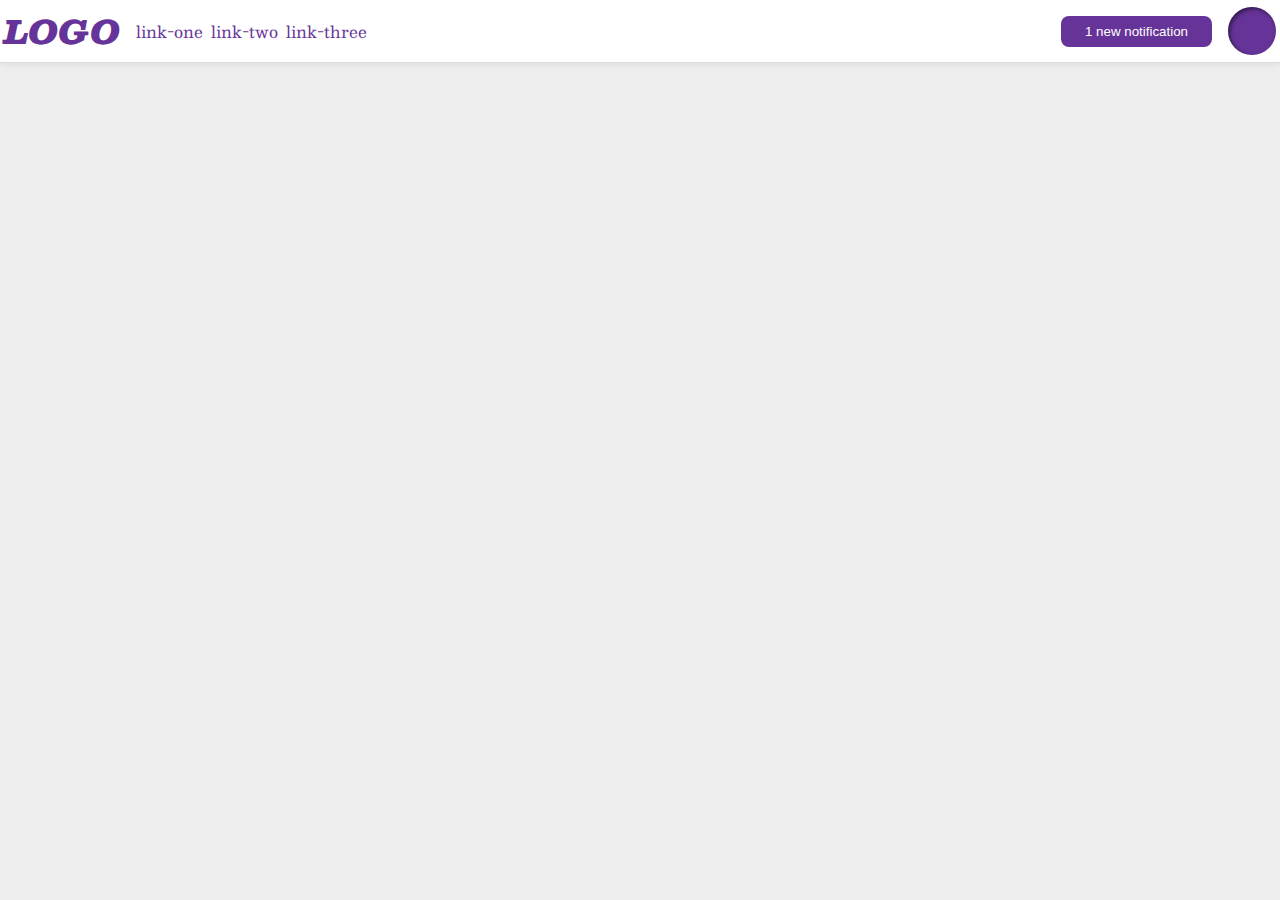
<file: foundations/flex/03-flex-header-2/index.html>
<!DOCTYPE html>
<html lang="en">
  <head>
    <meta charset="UTF-8">
    <meta http-equiv="X-UA-Compatible" content="IE=edge">
    <meta name="viewport" content="width=device-width, initial-scale=1.0">
    <title>Flex Header 2</title>
    <link rel="stylesheet" href="style.css">
  </head>
  <body>
    <div class="header">
    <div class="left-links">
      <div class="logo">
        LOGO
      </div>
      <ul class="links">
        <li><a href="https://google.com">link-one</a></li>
        <li><a href="https://google.com">link-two</a></li>
        <li><a href="https://google.com">link-three</a></li>
      </ul>
    </div>
    <div class="right-links">
      <button class="notifications">
        1 new notification
      </button>
      <div class="profile-image"></div>
    </div>
    </div>
  </body>
</html>
</file>
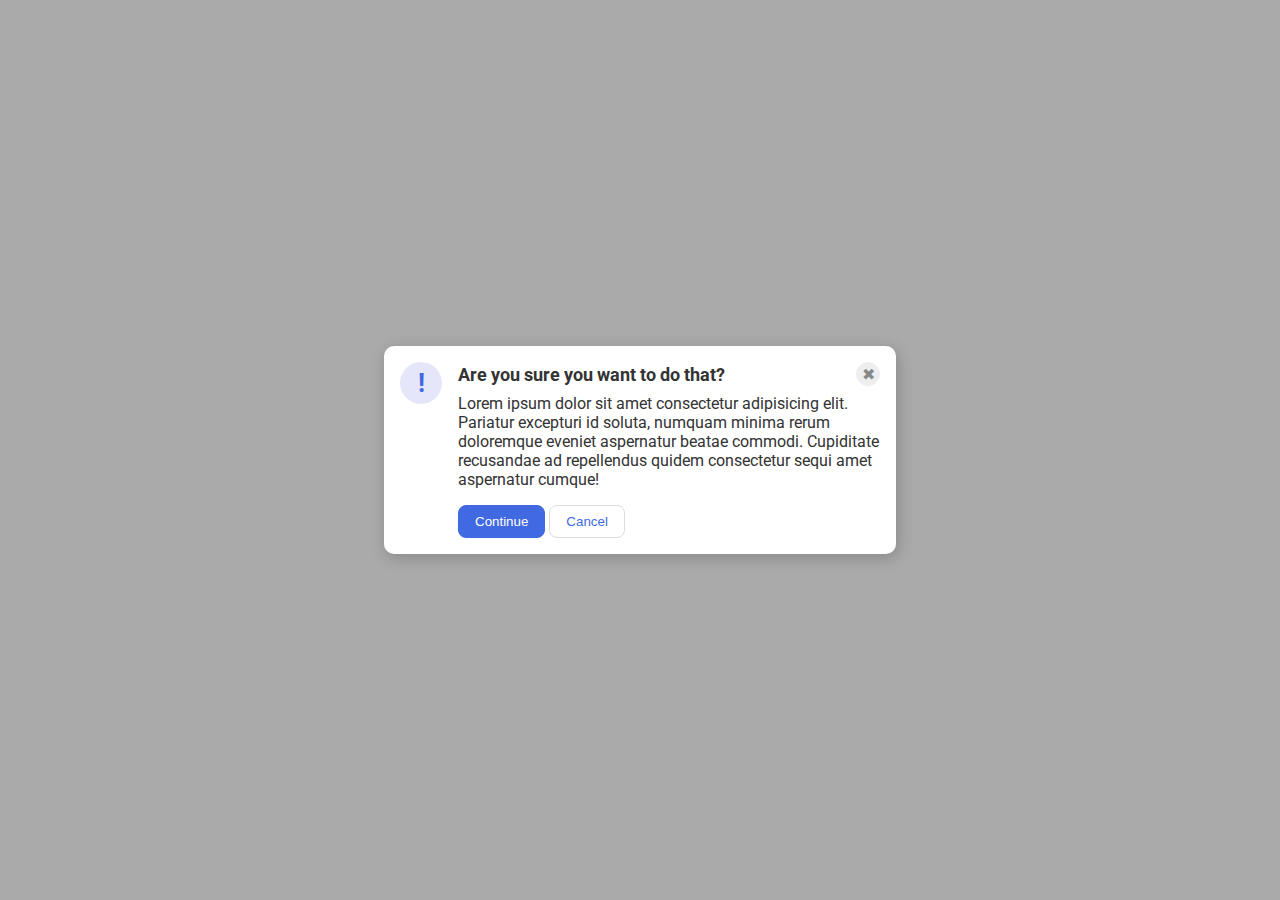
<file: foundations/flex/05-flex-modal/index.html>
<!DOCTYPE html>
<html lang="en">
  <head>
    <meta charset="UTF-8">
    <meta http-equiv="X-UA-Compatible" content="IE=edge">
    <meta name="viewport" content="width=device-width, initial-scale=1.0">
    <link rel="stylesheet" href="style.css">
    <title>Modal</title>
  </head>
  <body>
    <div class="modal">
      <div class="icon">!</div>
      <div class="total">
      <div class="header">Are you sure you want to do that?
      <button class="close-button">✖</button>
      </div>
      <div class="text">Lorem ipsum dolor sit amet consectetur adipisicing elit. Pariatur excepturi id soluta, numquam minima rerum doloremque eveniet aspernatur beatae commodi. Cupiditate recusandae ad repellendus quidem consectetur sequi amet aspernatur cumque!</div>
      <button class="continue">Continue</button>
      <button class="cancel">Cancel</button>
      </div>
    </div>
  </body>
</html>
</file>
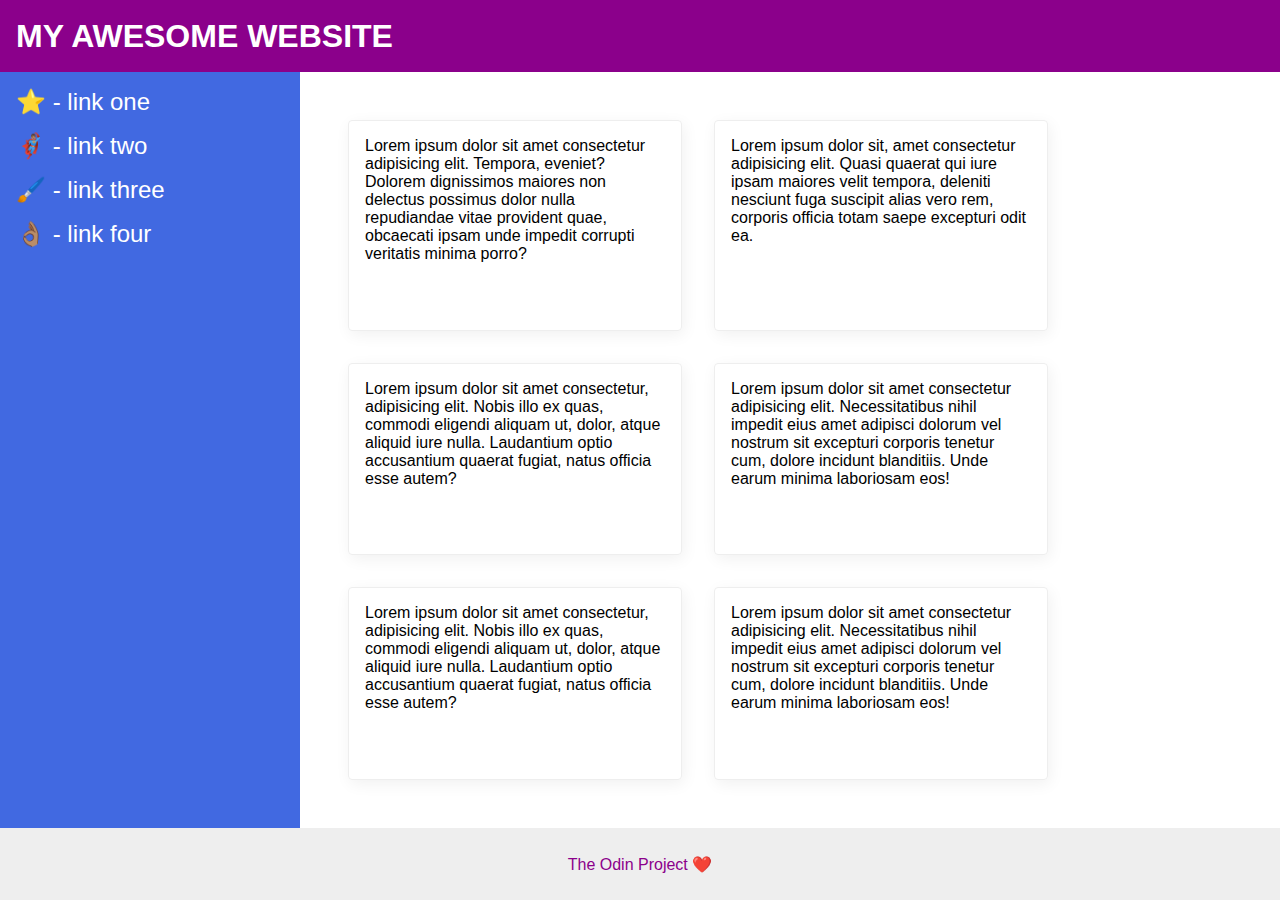
<file: foundations/flex/07-flex-layout-2/index.html>
<!DOCTYPE html>
<html lang="en">
  <head>
    <meta charset="UTF-8">
    <meta http-equiv="X-UA-Compatible" content="IE=edge">
    <meta name="viewport" content="width=device-width, initial-scale=1.0">
    <title>The Holy Grail</title>
    <link rel="stylesheet" href="style.css">
  </head>
  <body>
    <div class="header">
      MY AWESOME WEBSITE
    </div>
    
    <div class="info">
    <div class="sidebar">
      <ul>
        <li><a href="#">⭐ - link one</a></li>
        <li><a href="#">🦸🏽‍♂️ - link two</a></li>
        <li><a href="#">🖌️ - link three</a></li>
        <li><a href="#">👌🏽 - link four</a></li>
      </ul>
    </div>

    <div class="allcards">
    <div class="card">Lorem ipsum dolor sit amet consectetur adipisicing elit. Tempora, eveniet? Dolorem dignissimos maiores non delectus possimus dolor nulla repudiandae vitae provident quae, obcaecati ipsam unde impedit corrupti veritatis minima porro?</div>
    <div class="card">Lorem ipsum dolor sit, amet consectetur adipisicing elit. Quasi quaerat qui iure ipsam maiores velit tempora, deleniti nesciunt fuga suscipit alias vero rem, corporis officia totam saepe excepturi odit ea.</div>
    <div class="card">Lorem ipsum dolor sit amet consectetur, adipisicing elit. Nobis illo ex quas, commodi eligendi aliquam ut, dolor, atque aliquid iure nulla. Laudantium optio accusantium quaerat fugiat, natus officia esse autem?</div>
    <div class="card">Lorem ipsum dolor sit amet consectetur adipisicing elit. Necessitatibus nihil impedit eius amet adipisci dolorum vel nostrum sit excepturi corporis tenetur cum, dolore incidunt blanditiis. Unde earum minima laboriosam eos!</div>
    <div class="card">Lorem ipsum dolor sit amet consectetur, adipisicing elit. Nobis illo ex quas, commodi eligendi aliquam ut, dolor, atque aliquid iure nulla. Laudantium optio accusantium quaerat fugiat, natus officia esse autem?</div>
    <div class="card">Lorem ipsum dolor sit amet consectetur adipisicing elit. Necessitatibus nihil impedit eius amet adipisci dolorum vel nostrum sit excepturi corporis tenetur cum, dolore incidunt blanditiis. Unde earum minima laboriosam eos!</div>
    </div>

    </div>
    <div class="footer">
      The Odin Project ❤️
    </div>
  </body>
</html>
</file>
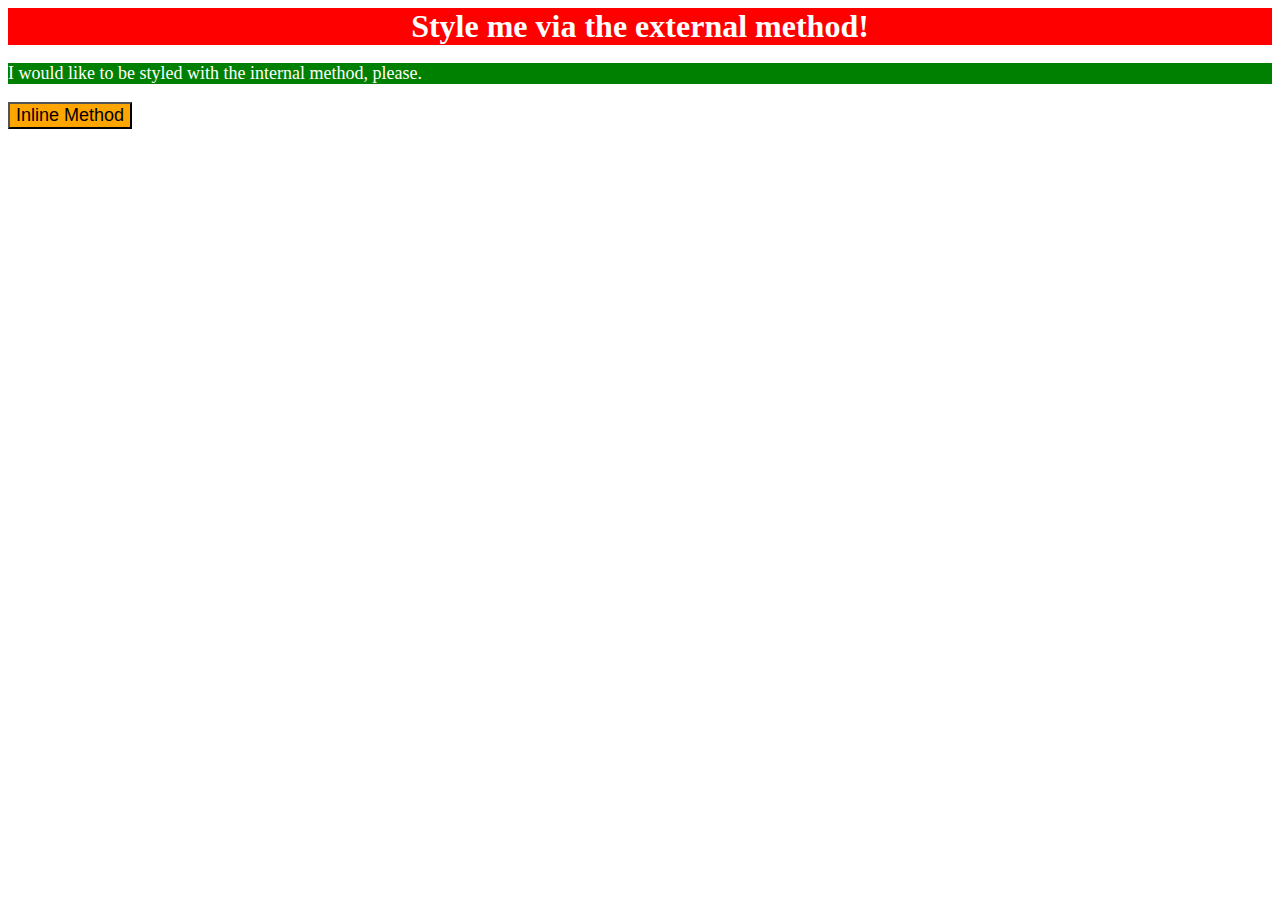
<file: foundations/intro-to-css/01-css-methods/index.html>
<!DOCTYPE html>
<html lang="en">
  <head>
    <meta charset="UTF-8">
    <meta http-equiv="X-UA-Compatible" content="IE=edge">
    <meta name="viewport" content="width=device-width, initial-scale=1.0">
    <title>Methods for Adding CSS</title>
    <link rel="stylesheet" href="style.css">
    <style>
      p {
        background-color: green;
        color: white;
        font-size: 18px;
      }
    </style>
  </head>
  <body>
    <div>Style me via the external method!</div>
    <p>I would like to be styled with the internal method, please.</p>
    <button style="background-color: orange; font-size: 18px;">Inline Method</button>
  </body>
</html>
</file>
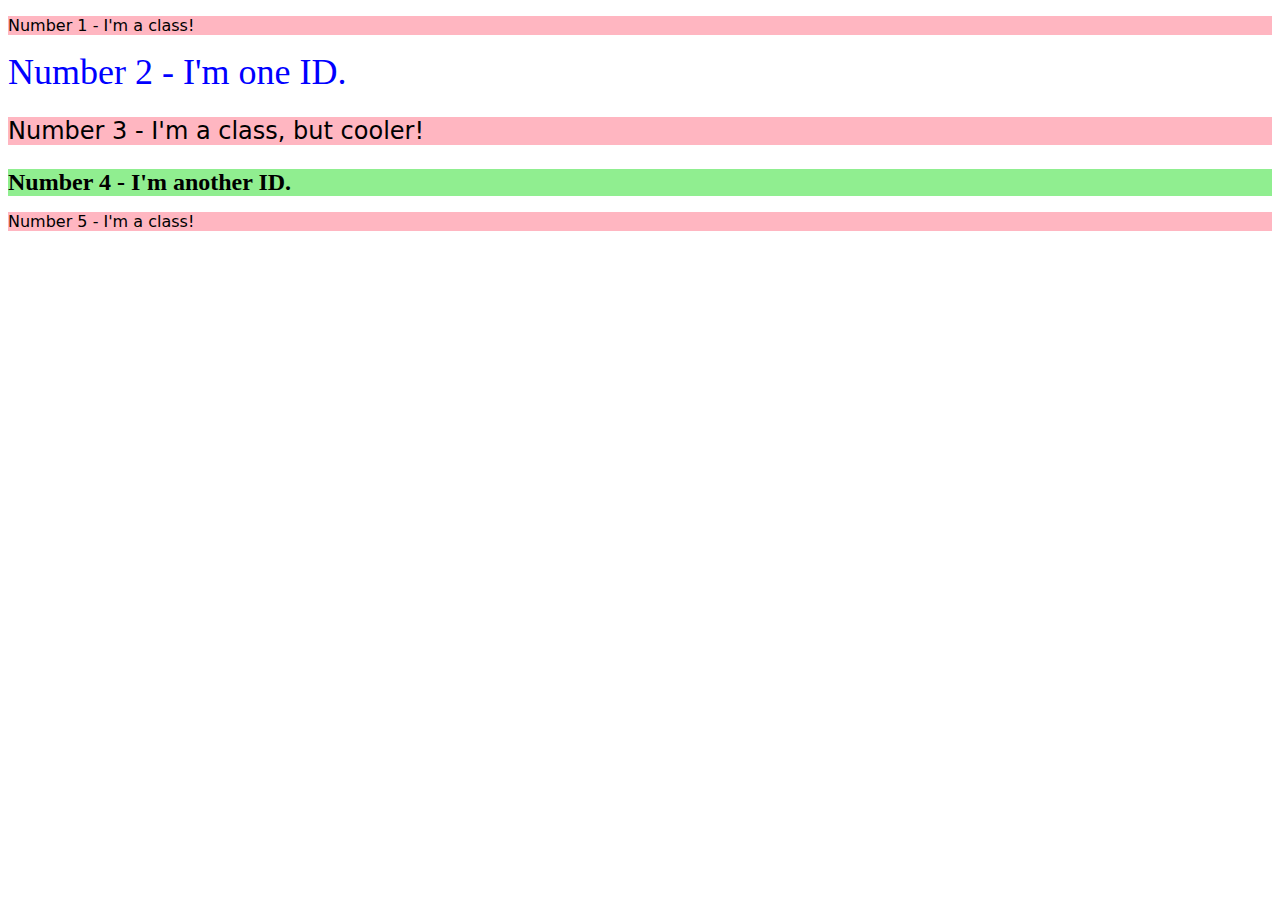
<file: foundations/intro-to-css/02-class-id-selectors/index.html>
<!DOCTYPE html>
<html lang="en">
  <head>
    <meta charset="UTF-8">
    <meta http-equiv="X-UA-Compatible" content="IE=edge">
    <meta name="viewport" content="width=device-width, initial-scale=1.0">
    <title>Class and ID Selectors</title>
    <link rel="stylesheet" href="style.css">
  </head>
  <body>
    <p class="odd">Number 1 - I'm a class!</p>
    <div id="second">Number 2 - I'm one ID.</div>
    <p class="odd font">Number 3 - I'm a class, but cooler!</p>
    <div id="fourth" class="font">Number 4 - I'm another ID.</div>
    <p class="odd">Number 5 - I'm a class!</p>
  </body>
</html>
</file>
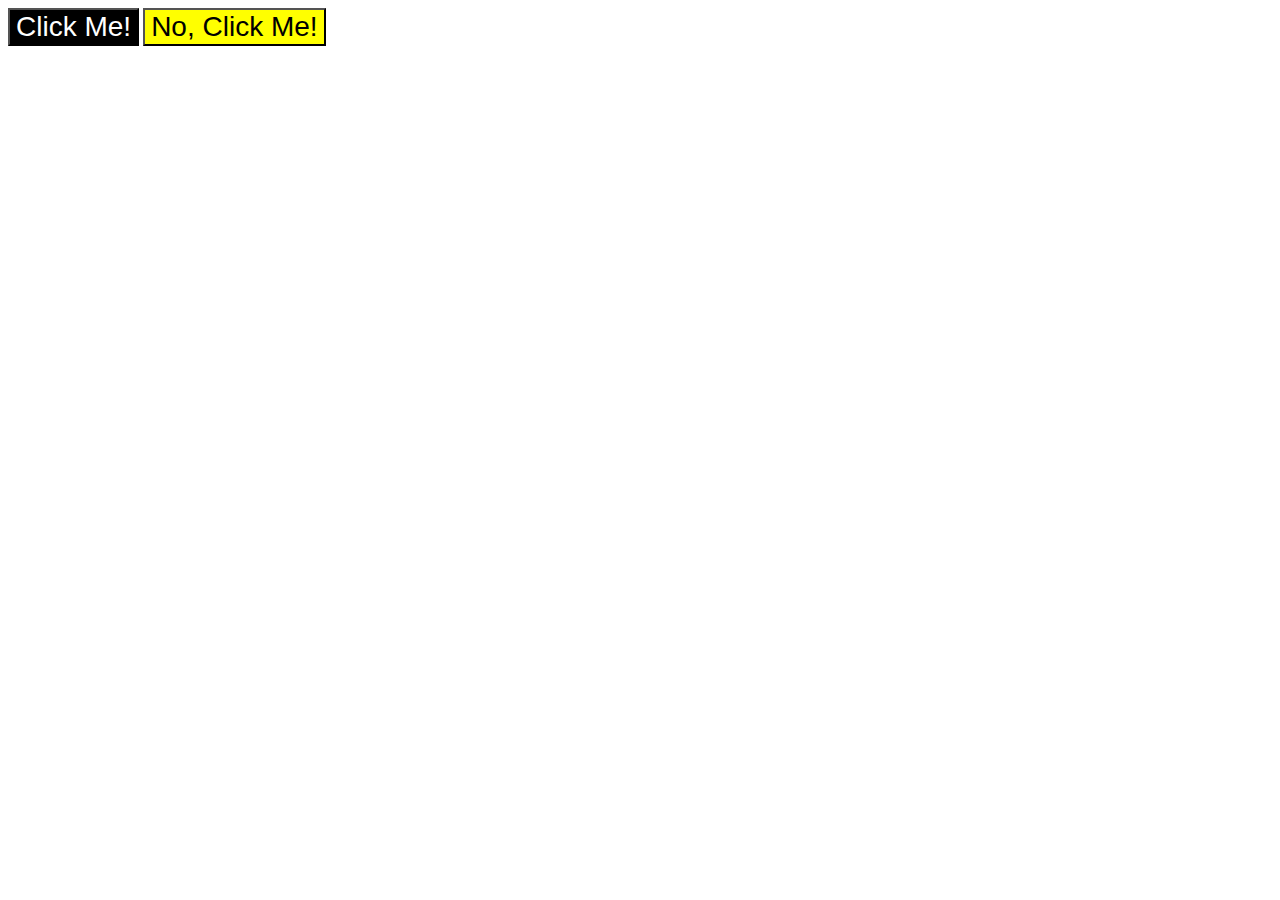
<file: foundations/intro-to-css/03-grouping-selectors/index.html>
<!DOCTYPE html>
<html lang="en">
  <head>
    <meta charset="UTF-8">
    <meta http-equiv="X-UA-Compatible" content="IE=edge">
    <meta name="viewport" content="width=device-width, initial-scale=1.0">
    <title>Grouping Selectors</title>
    <link rel="stylesheet" href="style.css">
  </head>
  <body>
    <button class="clickme">Click Me!</button>
    <button class="dontclickme">No, Click Me!</button>
  </body>
</html>
</file>
<file: foundations/flex/03-flex-header-2/style.css>
/* this is some magical font-importing.  
you'll learn about it later. */
@import url('https://fonts.googleapis.com/css2?family=Besley:ital,wght@0,400;1,900&display=swap');

body {
  margin: 0;
  background: #eee;
  font-family: Besley, serif;
}

.header {
  background: white;
  border-bottom: 1px solid #ddd;
  box-shadow: 0 0 8px rgba(0,0,0,.1);
  display: flex;
  justify-content: space-between;
  padding: 4px;
}

.profile-image {
  background: rebeccapurple;
  box-shadow: inset 2px 2px 4px rgba(0,0,0,.5);
  border-radius: 50%;
  width: 48px;
  height: 48px;
}

.logo {
  color: rebeccapurple;
  font-size: 32px;
  font-weight: 900;
  font-style: italic;
}

button {
  border: none;
  border-radius: 8px;
  background: rebeccapurple;
  color: white;
  padding: 8px 24px;
}

a {
  /* this removes the line under our links */
  text-decoration: none;
  color: rebeccapurple;
}

ul {
  list-style-type: none;
  display: flex;
  gap: 8px;
  margin: 0;
  padding: 0;
}

.left-links,
.right-links {
  display: flex;
  align-items: center;
  gap: 16px;
}
</file>
<file: foundations/flex/05-flex-modal/style.css>
@import url('https://fonts.googleapis.com/css2?family=Roboto:wght@400;700&display=swap');

html, body {
  height: 100%;
}

body {
  font-family: Roboto, sans-serif;
  margin: 0;
  background: #aaa;
  color: #333;
  /* I'll give you this one for free lol */
  display: flex;
  align-items: center;
  justify-content: center;
}

.modal {
  background: white;
  width: 480px;
  border-radius: 10px;
  box-shadow: 2px 4px 16px rgba(0,0,0,.2);
  display: flex;
  padding: 16px;
  gap: 16px
}

.icon {
  color: royalblue;
  font-size: 26px;
  font-weight: 700;
  background: lavender;
  width: 42px;
  height: 42px;
  border-radius: 50%;
  display: flex;
  align-items: center;
  justify-content: center;
  flex-shrink: 0;
}

.close-button {
  background: #eee;
  border-radius: 50%;
  color: #888;
  font-weight: 400;
  font-size: 16px;
  height: 24px;
  width: 24px;
  display: flex;
  align-items: center;
  justify-content: center;
  border: 1px solid #eee;
  padding: 0;
}

button {
  cursor: pointer;
  padding: 8px 16px;
  border-radius: 8px;
}

button.continue {
  background: royalblue;
  border: 1px solid royalblue;
  color: white;
}

button.cancel {
  background: white;
  border: 1px solid #ddd;
  color: royalblue;
}

.header {
  display: flex;
  align-items: center;
  justify-content: space-between;
  font-size: 18px;
  font-weight: 700;
  margin-bottom: 8px;
}

.text {
  margin-bottom: 16px;
}
</file>
<file: foundations/flex/07-flex-layout-2/style.css>
body {
  font-family: -apple-system, BlinkMacSystemFont, 'Segoe UI', Roboto, Oxygen, Ubuntu, Cantarell, 'Open Sans', 'Helvetica Neue', sans-serif;
  margin: 0;
  min-height: 100vh;
  display: flex;
  flex-direction: column;
  justify-content: space-between;
}

.header {
  height: 72px;
  background: darkmagenta;
  color: white;
  font-size: 32px;
  font-weight: 900;
  display: flex;
  align-items: center;
  padding: 0px 16px;
}

.footer {
  height: 72px;
  background: #eee;
  color: darkmagenta;
  display: flex;
  justify-content: center;
  align-items: center;
}

.sidebar {
  width: 300px;
  background: royalblue;
  box-sizing: border-box;
  font-size: 24px;
  flex-shrink: 0;
}

.card {
  border: 1px solid #eee;
  box-shadow: 2px 4px 16px rgba(0,0,0,.06);
  border-radius: 4px;
  width: 300px;
  padding: 16px;
}

.info {
  display: flex;
  flex: 1;
}

.allcards {
  display: flex;
  flex-wrap: wrap;
  padding: 48px;
  gap: 32px;
}

ul {
  list-style-type: none;
  display: flex;
  flex-flow: column wrap;
  gap: 16px;
  margin: 16px;
  padding: 0px;
}

a {
  text-decoration: none;
  color: white;
}
</file>
<file: foundations/intro-to-css/01-css-methods/style.css>
div {
    background-color: red;
    color:white;
    font-size: 32px;
    font-weight: bold;
    text-align: center;
}
</file>
<file: foundations/intro-to-css/02-class-id-selectors/style.css>
/* Add CSS Styling */
.odd {
    background-color: lightpink;
    font-family: Verdana, "DejaVu Sans", sans-serif;
}
#second {
    font-size: 36px;
    color: blue;
}

.font {
    font-size: 24px;
}
#fourth {
    background-color: lightgreen;
    font-size: 24px;
    font-weight: bold;
}
</file>
<file: foundations/intro-to-css/03-grouping-selectors/style.css>
/* Add CSS Styling */
.clickme {
    background-color: black;
    color: white;
}
.dontclickme {
    background-color: yellow;
}
.clickme, 
.dontclickme {
    font-size: 28px;
    font-family: 'Helvetica', 'Times New Roman', 'sans-serif';
}
</file>
